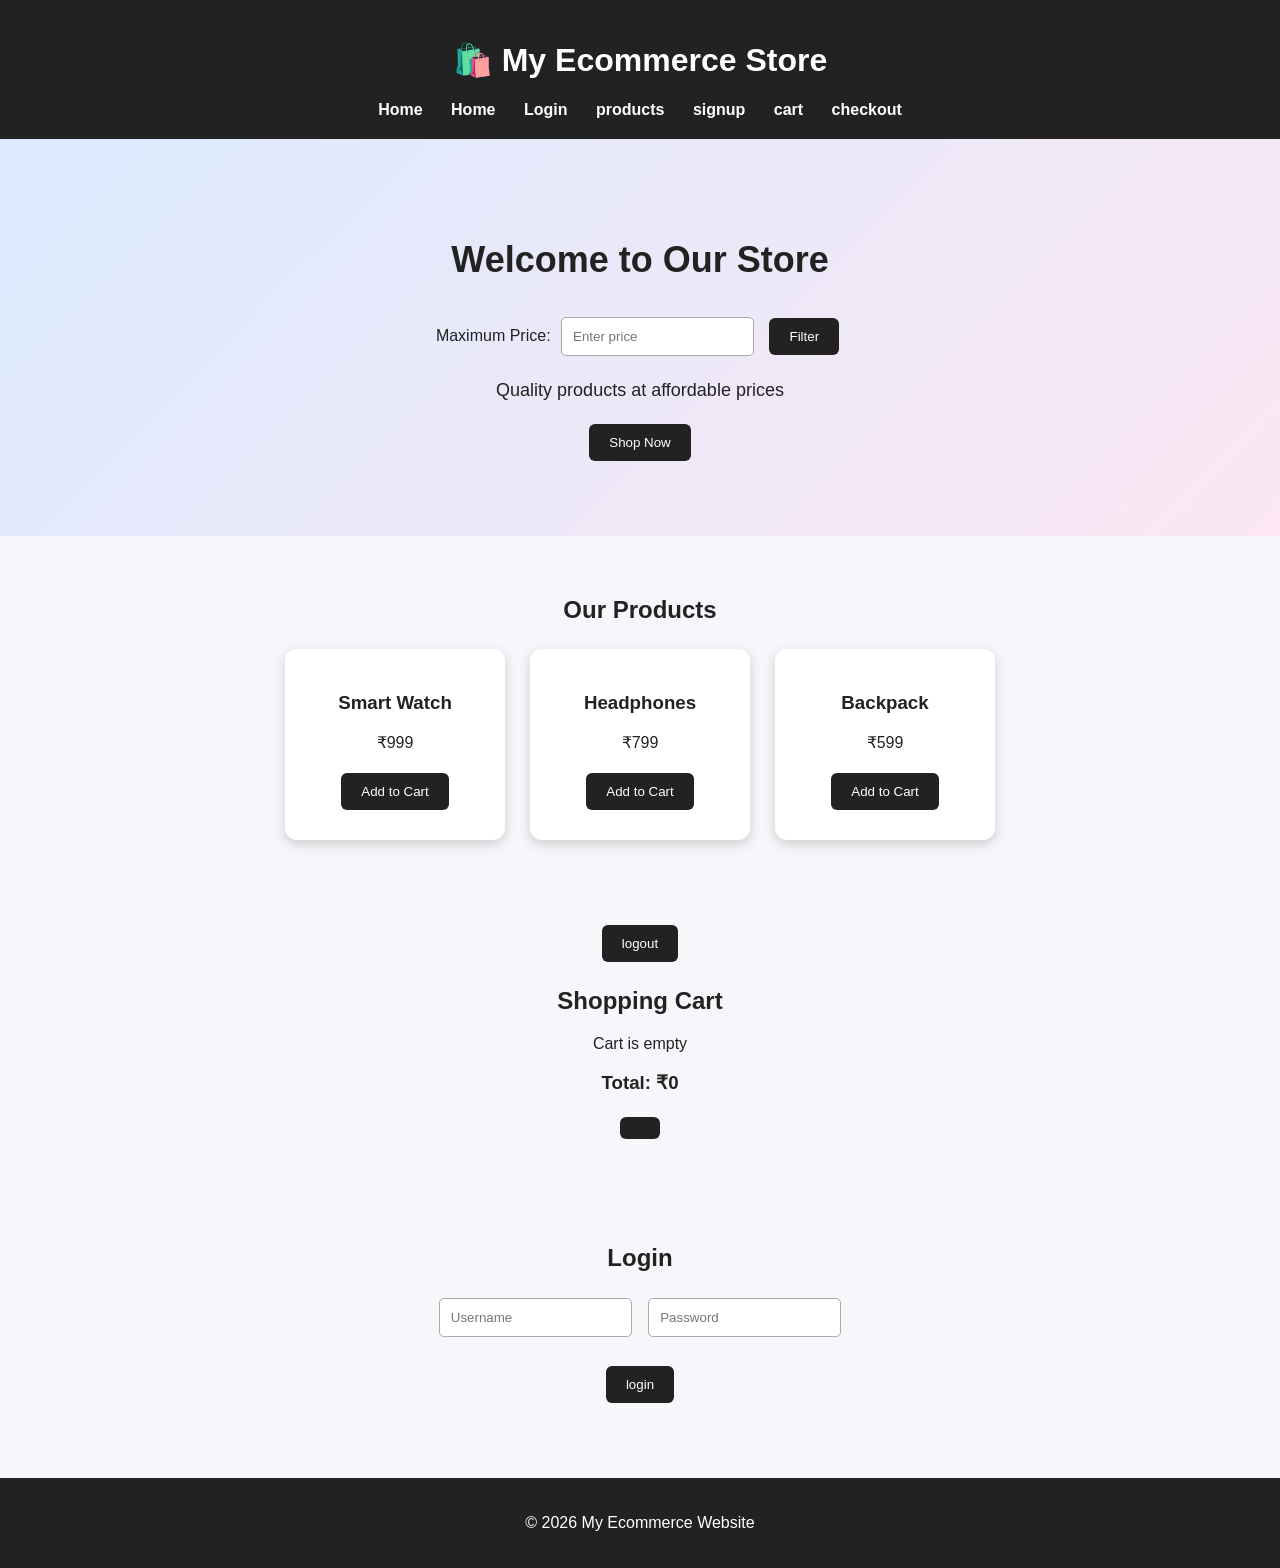
<file: index.html>
<!DOCTYPE html>
<html>
<head>
    <title>Ecommerce Website</title>
    <link rel="stylesheet" href="style.css">
</head>

<body>

<header>
    <h1>🛍️ My Ecommerce Store</h1>

    <nav>
        <a href="#home.html">Home</a>
        <a href="index.html">Home</a>
        <a href="login.html">Login</a>
        <a href="#products.html">products</a>
        <a href="signup.html">signup</a>
        <a href="#cart">cart</a>
        <a href="checkout.html">checkout</a>
    </nav>
</header>

<section id="home" class="hero">
    <h2>Welcome to Our Store</h2>
    <div>
    <label>Maximum Price:</label>

    <input
        type="number"
        id="maxPrice"
        placeholder="Enter price"
    >

    <button onclick="filterProducts()">Filter</button>
</div>
    <p>Quality products at affordable prices</p>
    <button onclick="showProducts()">Shop Now</button>
</section>

<section id="products">
    <h2>Our Products</h2>

    <div class="products">

        <div class="product"data-price="999">
            <h3>Smart Watch</h3>
            <p>₹999</p>
            <button onclick="addToCart('Smart Watch', 999)">
                Add to Cart
            </button>
        </div>

        <div class="product"data-price="799">
            <h3>Headphones</h3>
            <p>₹799</p>
            <button onclick="addToCart('Headphones', 799)">
                Add to Cart
            </button>
        </div>

        <div class="product"data-price="599">
            <h3>Backpack</h3>
            <p>₹599</p>
            <button onclick="addToCart('Backpack', 599)">
                Add to Cart
            </button>
        </div>

    </div>
</section>

<section id="cart">
    <button onclick="logout()">logout</button>
    <h2>Shopping Cart</h2>
    <p id="cartItems">Cart is empty</p>
    <h3 id="total">Total: ₹0</h3>
    <button onclick="window.location.href='checkout.html'"proceed to checkout</button>
</section>

<section id="login">
    <h2>Login</h2>

    <input type="text" id="username" placeholder="Username">
    <input type="password" id="password" placeholder="Password">

    <br><br>

    <button onclick="login()">login</button>
</section>

<footer>
    <p>© 2026 My Ecommerce Website</p>
</footer>

<script src="script.js"></script>

</body>
</html>
</file>
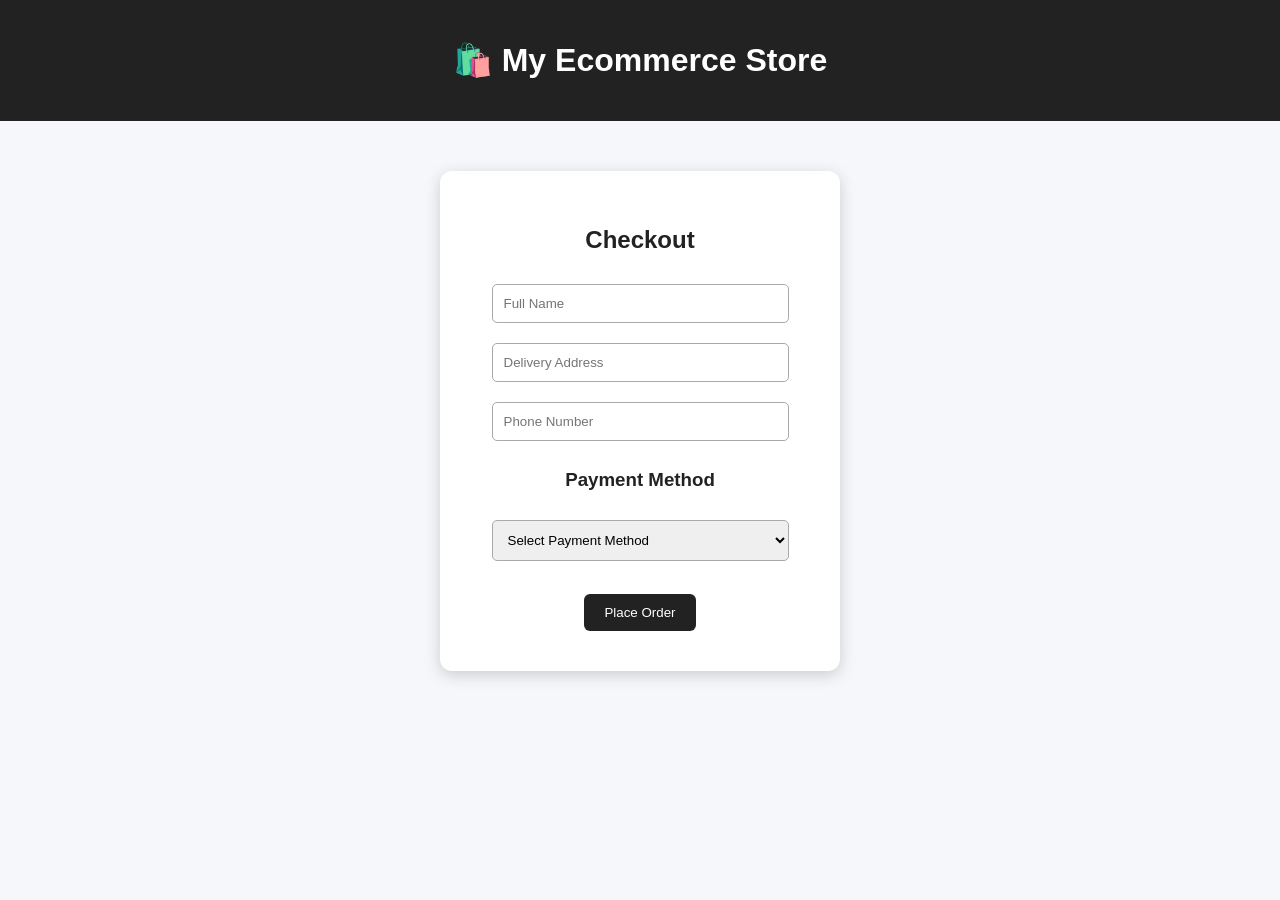
<file: checkout.html>
<!DOCTYPE html>
<html>
<head>
    <title>Checkout - Ecommerce</title>
    <link rel="stylesheet" href="style.css">
</head>

<body>

<header>
    <h1>🛍️ My Ecommerce Store</h1>
</header>

<section class="login-box">

    <h2>Checkout</h2>

    <input type="text" id="customerName" placeholder="Full Name">

    <input type="text" id="address" placeholder="Delivery Address">

    <input type="text" id="phone" placeholder="Phone Number">

    <h3>Payment Method</h3>

    <select id="payment">
        <option value="">Select Payment Method</option>
        <option value="Cash on Delivery">Cash on Delivery</option>
        <option value="UPI">UPI</option>
        <option value="Card">Card</option>
    </select>

    <br><br>

    <button onclick="placeOrder()">Place Order</button>

</section>

<script src="script.js"></script>

</body>
</html>
</file>
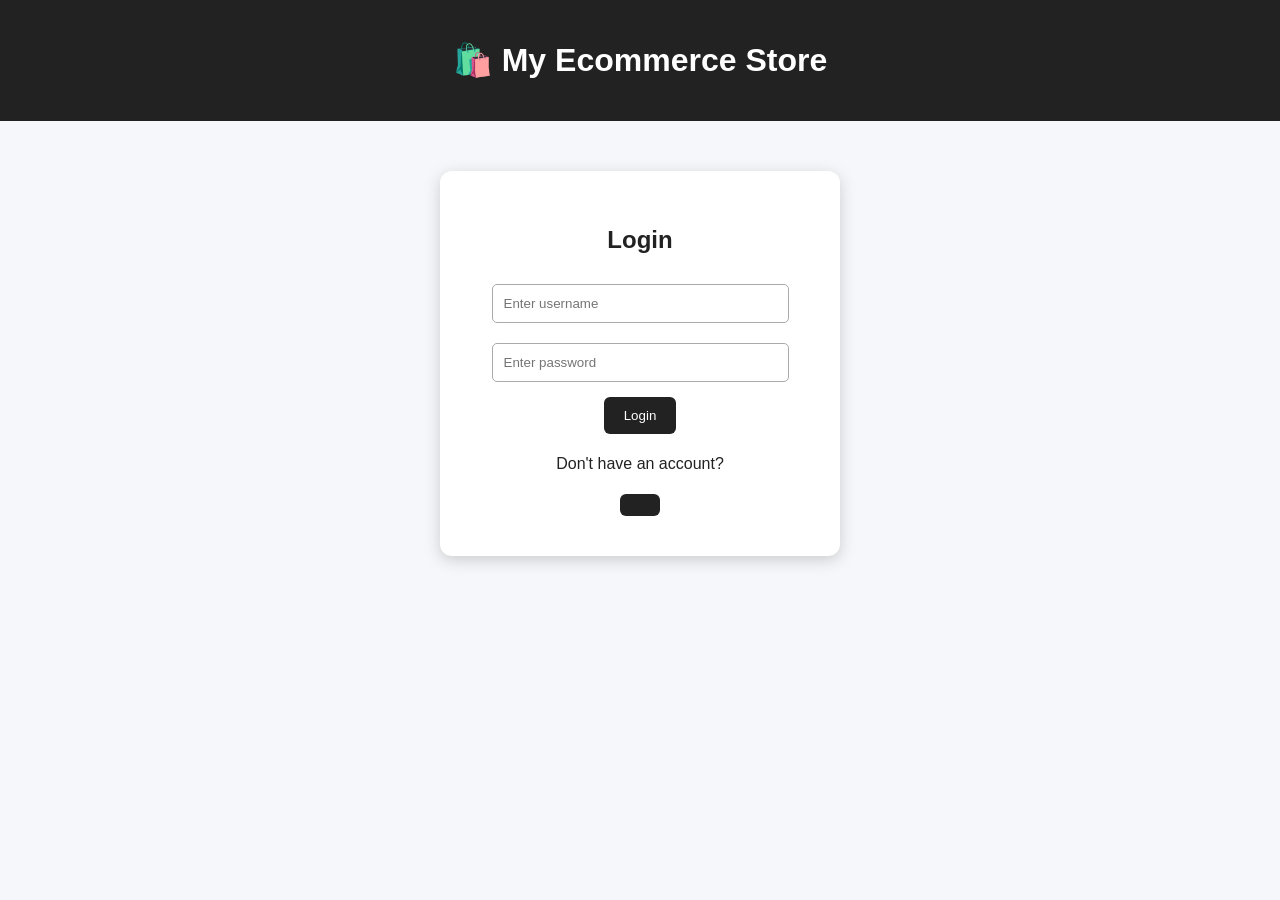
<file: login.html>
<!DOCTYPE html>
<html>
<head>
    <title>Login - Ecommerce</title>
    <link rel="stylesheet" href="style.css">
</head>

<body>

<header>
    <h1>🛍️ My Ecommerce Store</h1>
</header>

<section class="login-box">

    <h2>Login</h2>

    <input type="text" id="username" placeholder="Enter username">

    <input type="password" id="password" placeholder="Enter password">

    <button onclick="login()">Login</button>

    <p>Don't have an account?</p>

    <button onclick="window.location.href='signup.html'"signup</button>

</section>

<script src="script.js"></script>

</body>
</html>
</file>
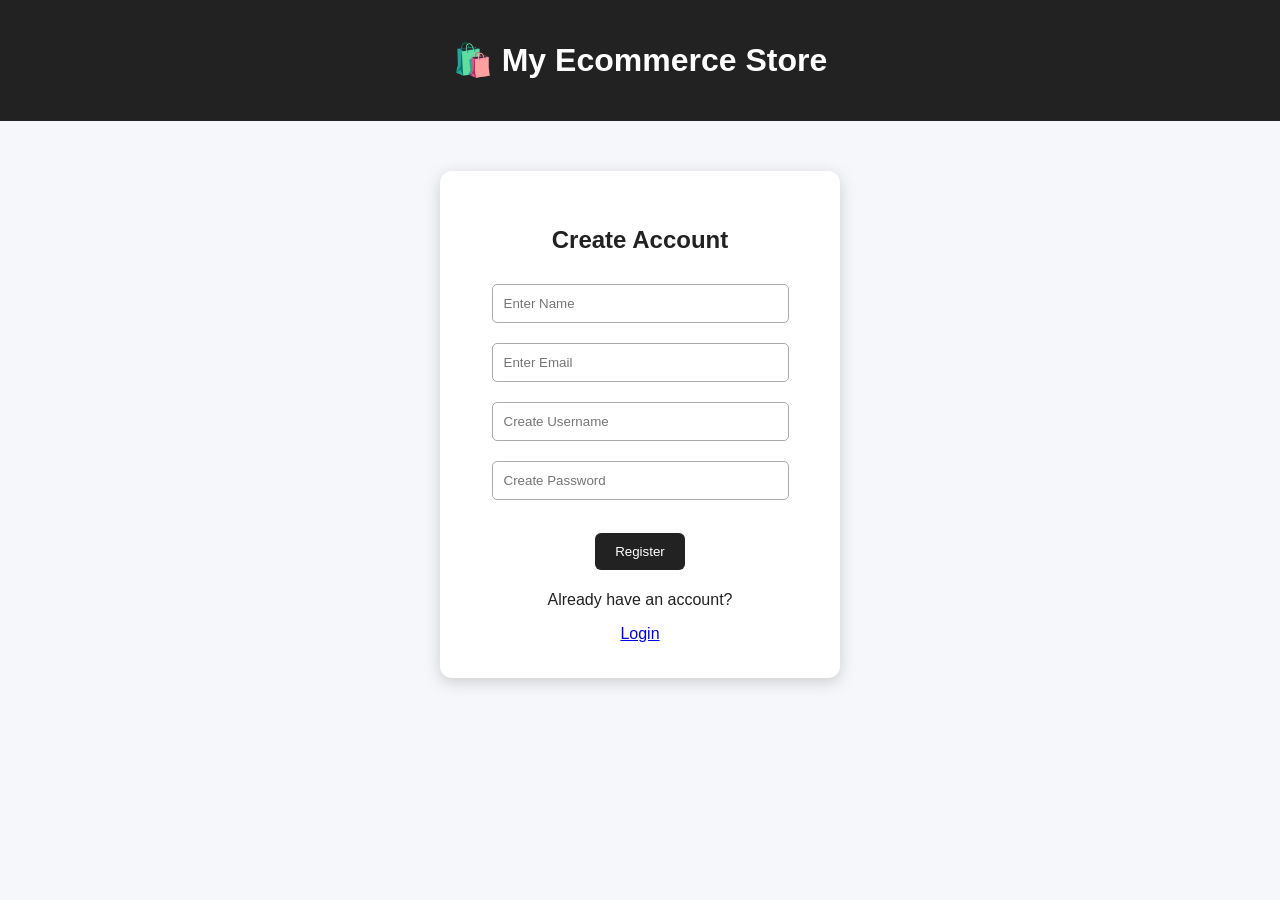
<file: signup.html>
<!DOCTYPE html>
<html>
<head>
    <title>Signup - Ecommerce</title>
    <link rel="stylesheet" href="style.css">
</head>

<body>

<header>
    <h1>🛍️ My Ecommerce Store</h1>
</header>

<section class="login-box">

    <h2>Create Account</h2>

    <input type="text" id="name" placeholder="Enter Name">

    <input type="email" id="email" placeholder="Enter Email">

    <input type="text" id="newUsername" placeholder="Create Username">

    <input type="password" id="newPassword" placeholder="Create Password">

    <br><br>

    <button onclick="register()">Register</button>

    <p>Already have an account?</p>

    <a href="login.html">Login</a>

</section>

<script src="script.js"></script>

</body>
</html>
</file>
<file: style.css>
* {
    box-sizing: border-box;
}

body {
    margin: 0;
    font-family: Arial, sans-serif;
    background: #f5f7fb;
    color: #222;
}

header {
    background: #222;
    color: white;
    padding: 20px;
    text-align: center;
}

nav {
    margin-top: 15px;
}

nav a {
    color: white;
    text-decoration: none;
    margin: 0 12px;
    font-weight: bold;
}

nav a:hover {
    color: #ffd700;
}

.hero {
    text-align: center;
    padding: 70px 20px;
    background: linear-gradient(135deg, #dbeafe, #fce7f3);
}

.hero h2 {
    font-size: 36px;
}

.hero p {
    font-size: 18px;
}

section {
    padding: 40px 20px;
    text-align: center;
}

.products {
    display: flex;
    justify-content: center;
    flex-wrap: wrap;
    gap: 25px;
    margin-top: 25px;
}

.product {
    background: white;
    width: 220px;
    padding: 25px;
    border-radius: 12px;
    box-shadow: 0 4px 12px #ccc;
}

.product:hover {
    transform: translateY(-5px);
}

button {
    padding: 11px 20px;
    border: none;
    border-radius: 6px;
    background: #222;
    color: white;
    cursor: pointer;
    margin: 5px;
}

button:hover {
    background: #444;
}

input,
select {
    padding: 11px;
    margin: 6px;
    border: 1px solid #aaa;
    border-radius: 5px;
}

.login-box {
    max-width: 400px;
    margin: 50px auto;
    background: white;
    padding: 35px;
    border-radius: 12px;
    box-shadow: 0 4px 15px #ccc;
}

.login-box input,
.login-box select {
    width: 90%;
    margin: 10px;
}

footer {
    background: #222;
    color: white;
    text-align: center;
    padding: 20px;
    margin-top: 30px;
}
</file>
